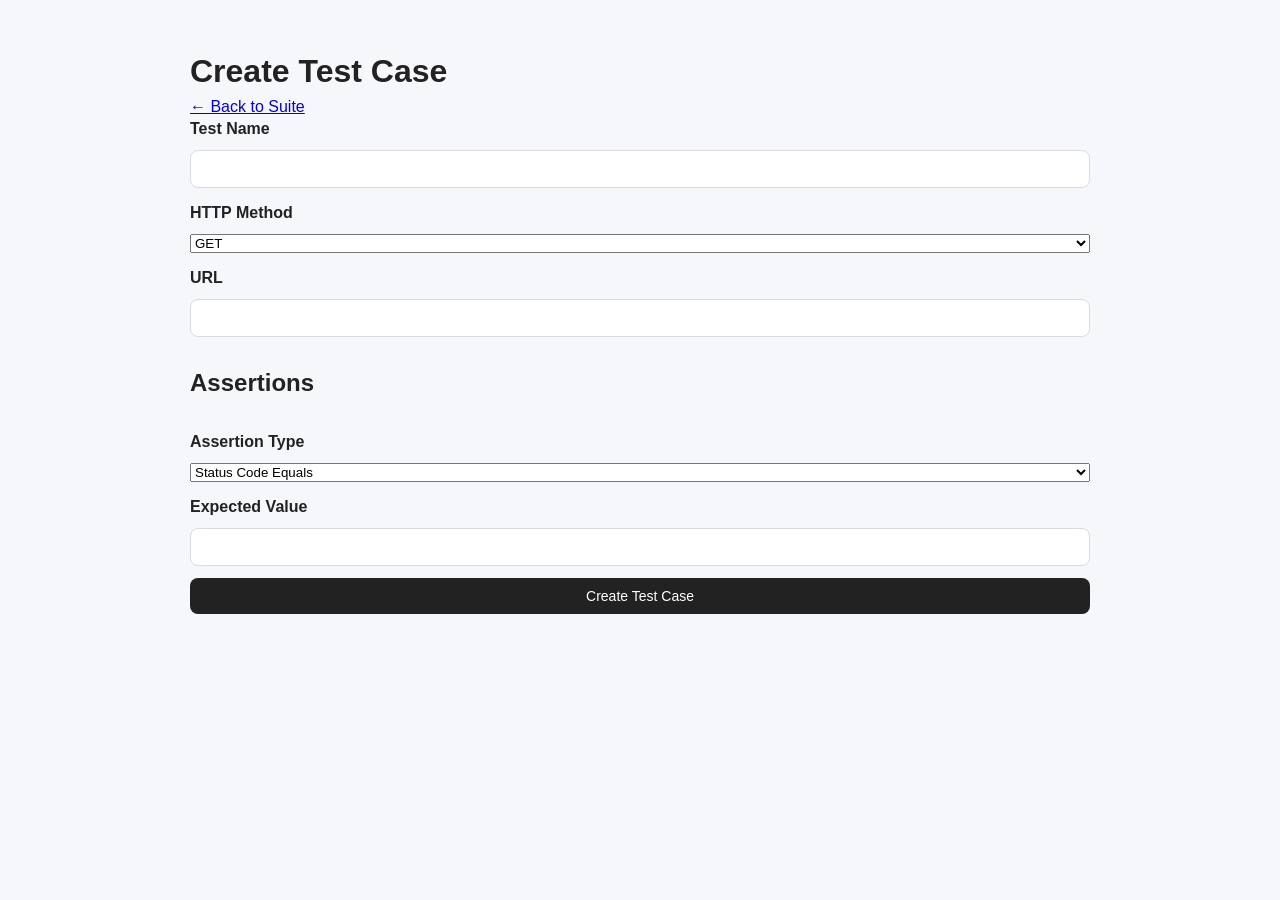
<file: templates/new_case.html>
<!DOCTYPE html>
<html>
<head>
    <title>Create Test Case</title>
    <link rel="stylesheet" href="/static/styles.css" />
</head>
<body>

<div class="container">

<h1>Create Test Case</h1>

<a href="/ui/suites/{{ suite.id }}">← Back to Suite</a>

<form method="post" class="form-stack">

<label>Test Name</label>
<input name="name" required>

<label>HTTP Method</label>
<select name="method">
    <option>GET</option>
    <option>POST</option>
    <option>PUT</option>
    <option>PATCH</option>
    <option>DELETE</option>
</select>

<label>URL</label>
<input name="url" required>

<h2>Assertions</h2>

<label>Assertion Type</label>
<select name="assertion_type">
    <option value="status_code_equals">Status Code Equals</option>
    <option value="json_path_exists">JSON Path Exists</option>
    <option value="response_time_lt">Response Time Less Than</option>
</select>

<label>Expected Value</label>
<input name="assertion_expected">

<button type="submit">Create Test Case</button>

</form>

</div>

</body>
</html>
</file>
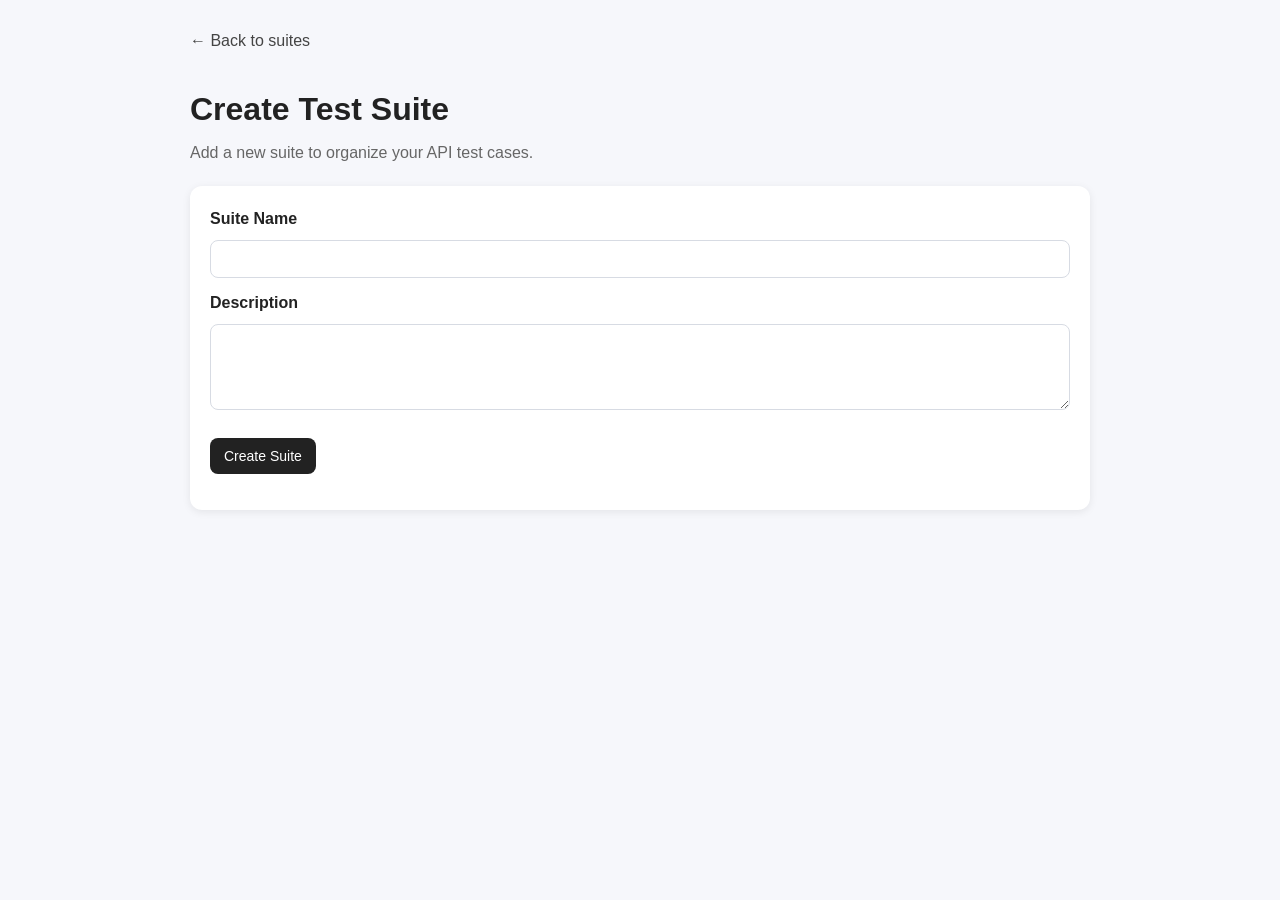
<file: templates/new_suite.html>
<!DOCTYPE html>
<html lang="en">
<head>
    <meta charset="UTF-8" />
    <meta name="viewport" content="width=device-width, initial-scale=1" />
    <title>Create Suite</title>
    <link rel="stylesheet" href="/static/styles.css" />
</head>
<body>
    <main class="container">
        <a class="back-link" href="/">← Back to suites</a>

        <h1>Create Test Suite</h1>
        <p class="subtitle">Add a new suite to organize your API test cases.</p>

        <div class="card">
            <form action="/ui/suites/create" method="post" class="form-stack">
                <label for="name">Suite Name</label>
                <input id="name" name="name" type="text" required />

                <label for="description">Description</label>
                <textarea id="description" name="description" rows="4"></textarea>

                <div class="actions">
                    <button type="submit">Create Suite</button>
                </div>
            </form>
        </div>
    </main>
</body>
</html>
</file>
<file: static/styles.css>
body {
    font-family: Arial, sans-serif;
    background: #f6f7fb;
    color: #222;
    margin: 0;
}

.container {
    max-width: 900px;
    margin: 0 auto;
    padding: 32px 20px;
}

h1 {
    margin-bottom: 8px;
}

.subtitle {
    color: #666;
    margin-bottom: 24px;
}

.card-list {
    display: grid;
    gap: 16px;
}

.card {
    display: block;
    background: white;
    border-radius: 12px;
    padding: 20px;
    text-decoration: none;
    color: inherit;
    box-shadow: 0 2px 8px rgba(0, 0, 0, 0.08);
}

.card h2 {
    margin-top: 0;
}

.meta {
    color: #777;
    font-size: 14px;
}

.back-link {
    display: inline-block;
    margin-bottom: 20px;
    color: #444;
    text-decoration: none;
}

.actions,
.button-row {
    display: flex;
    gap: 12px;
    margin: 16px 0;
}

button,
.secondary-button {
    border: none;
    background: #222;
    color: white;
    padding: 10px 14px;
    border-radius: 8px;
    cursor: pointer;
    text-decoration: none;
    font-size: 14px;
}

.secondary-button {
    background: #555;
}

.pass {
    color: green;
    font-weight: bold;
}

.fail {
    color: crimson;
    font-weight: bold;
}

pre {
    background: #f1f3f7;
    padding: 12px;
    border-radius: 8px;
    overflow-x: auto;
    white-space: pre-wrap;
    word-break: break-word;
}

.assertion-row {
    padding: 10px 0;
    border-top: 1px solid #eee;
}

.form-stack {
    display: flex;
    flex-direction: column;
    gap: 12px;
}

input,
textarea {
    width: 100%;
    padding: 10px 12px;
    border: 1px solid #d7dbe3;
    border-radius: 8px;
    font-size: 14px;
    box-sizing: border-box;
    font-family: inherit;
}

label {
    font-weight: 600;
    margin-top: 4px;
}

.danger-button {
    background: crimson;
    color: white;
}
</file>
